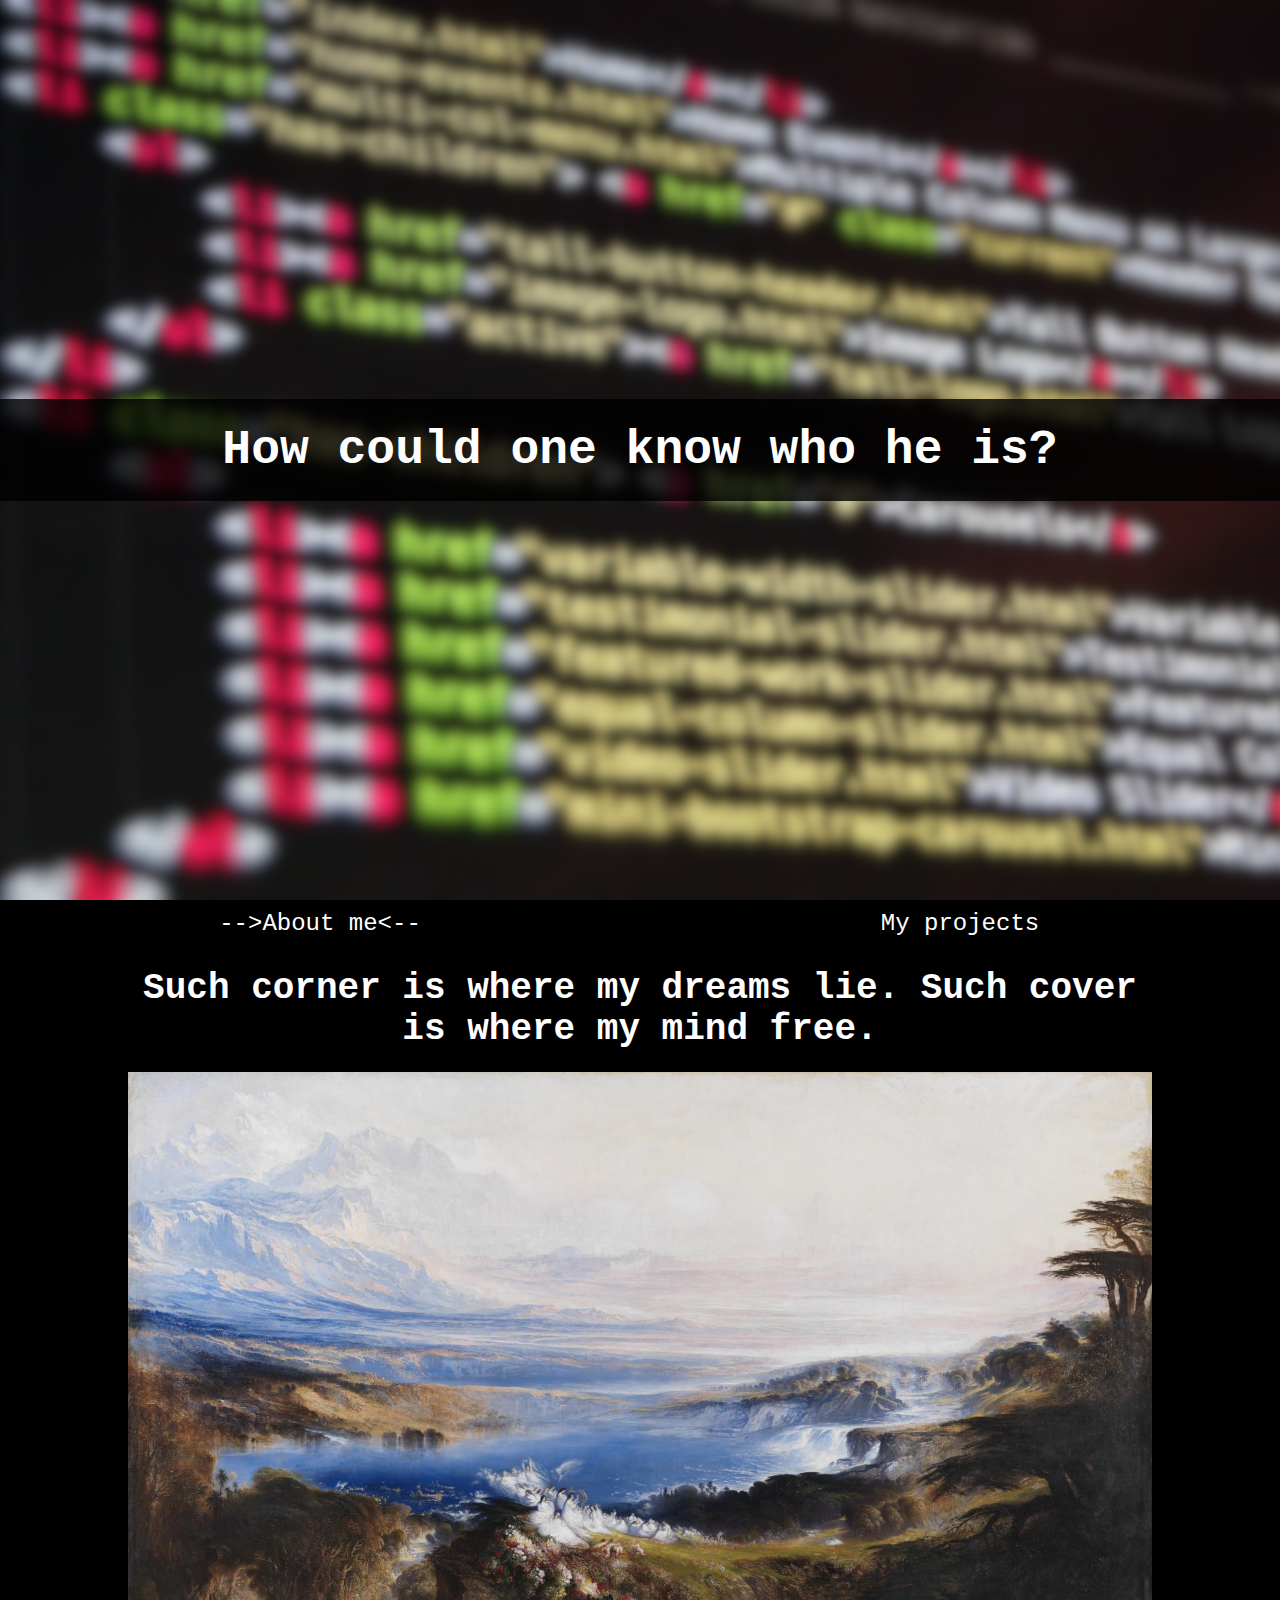
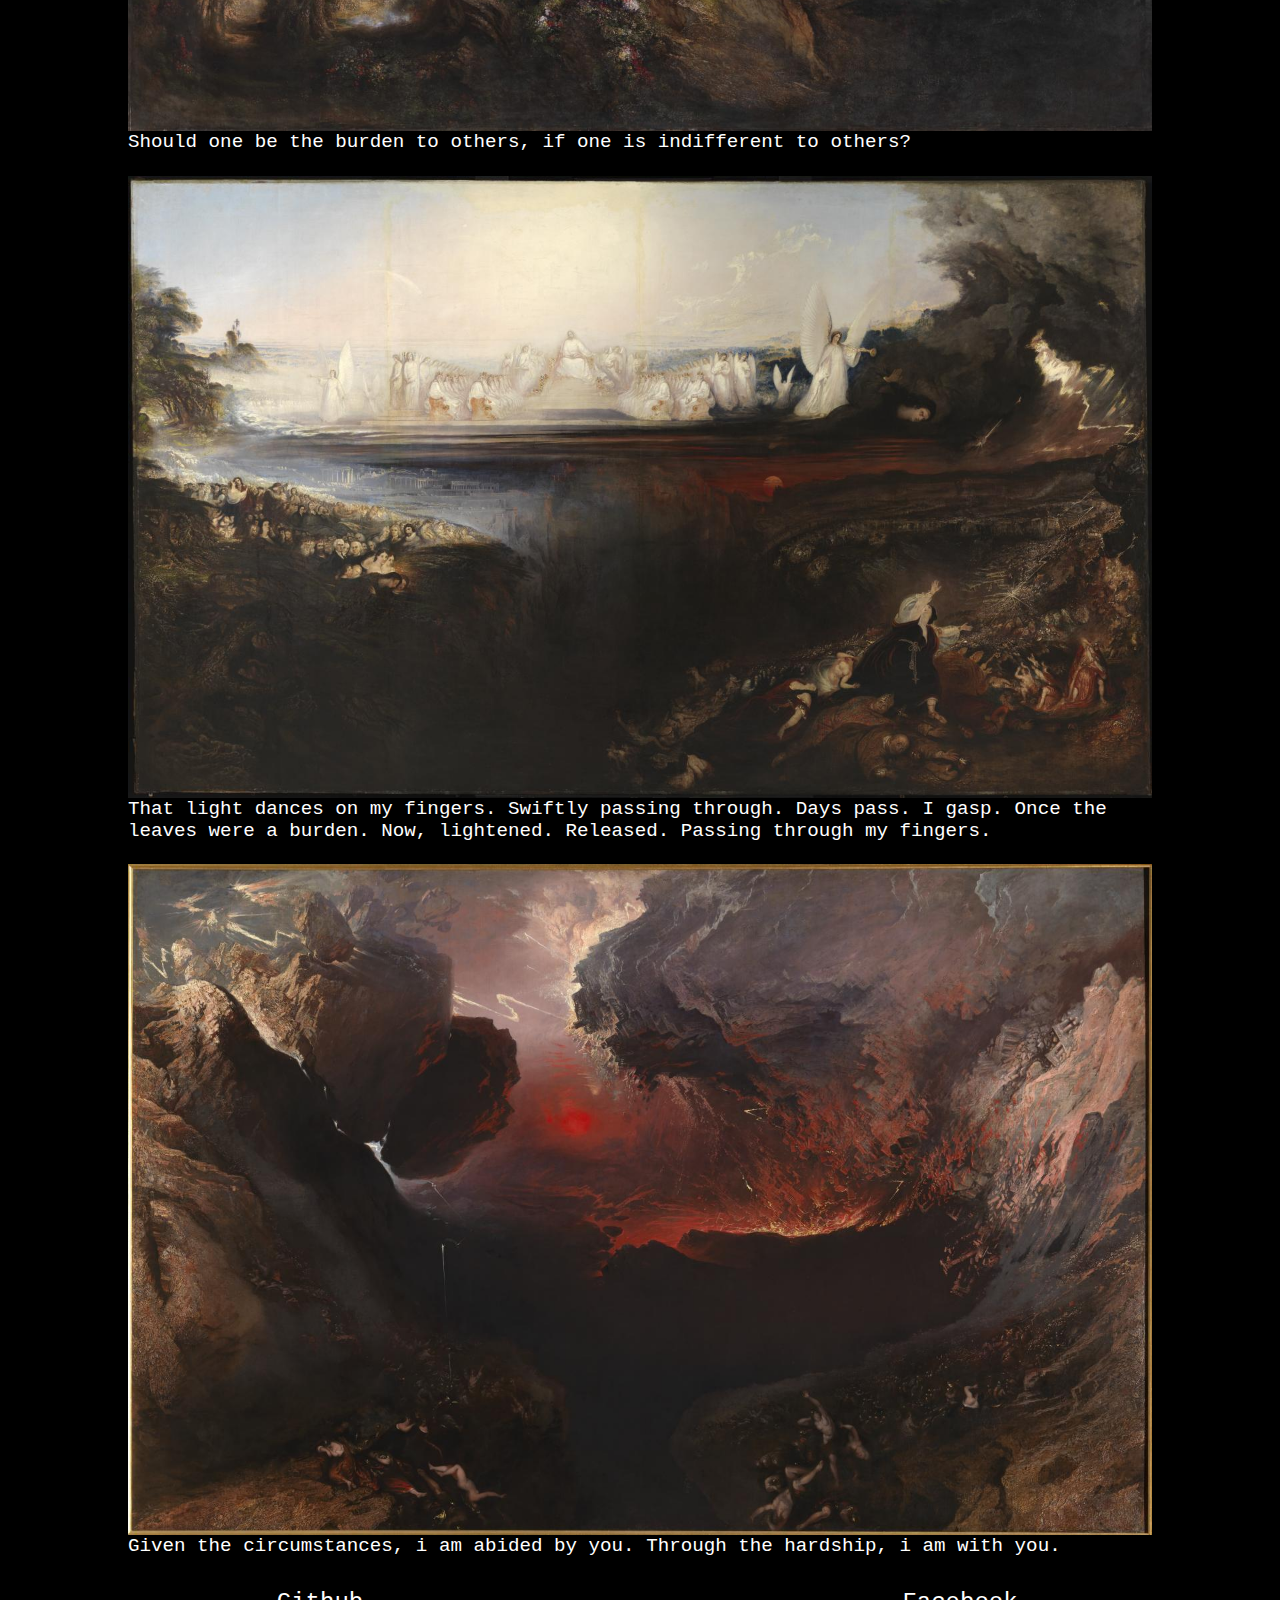
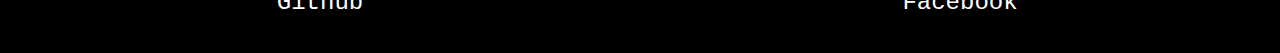
<file: index.html>
<!DOCTYPE html>

<html>
    <head>
        <meta charset="UTF-8">
        <meta name="viewport" content="width=device-width, initial-scale=1.0">
        <title>Vincent Dao</title>

        <link rel="stylesheet" href="./css/main.css">
    </head>

    <body onload="init()">
        <header>
            <h1>How could one know who he is?</h1>
        </header>

        <nav>
            <a id="navActive" href="">
                <p>About me</p>
            </a><!--

            --><a onmouseenter="linkHover(this)" onmouseleave="linkNotHover(this)" href="html/myProjects.html">
                <p>My projects</p>
            </a>
        </nav>

        <section id="mainContent">
            <article id="content">
                <h1>Such corner is where my dreams lie. Such cover is where my mind free.</h1>

                <figure>
                    <a href="https://youtu.be/EfsK7-p-UW0" target="_blank">
                        <img src="img/1_The_Plains_of_Heaven.png" alt="The Plains of Heaven">
                    </a>

                    <figcaption>
                        Should one be the burden to others, if one is indifferent to others?
                    </figcaption>
                </figure>
        
                <figure>
                    <a href="https://youtu.be/ifjp6rvBLK8" target="_blank">
                        <img src="img/2_The_Last_Judgement.png" alt="The Last Judgement">
                    </a>

                    <figcaption>
                        That light dances on my fingers. Swiftly passing through. Days pass. I gasp. 
                        Once the leaves were a burden. Now, lightened. Released. Passing through my fingers.
                    </figcaption>
                </figure>
        
                <figure>
                    <a href="https://youtu.be/iDgV-tll4nU" target="_blank">
                        <img src="img/3_The_Great_Day_of_His_Wrath.png" alt="The Great Day of His Wrath">
                    </a>

                    <figcaption>
                        Given the circumstances, i am abided by you. Through the hardship, i am with you.
                    </figcaption>
                </figure>
            </article>
        </section>

        <footer>
            <a onmouseenter="linkHover(this)" onmouseleave="linkNotHover(this)" href="https://github.com/vincentdaogithub" target="_blank">
                <p>Github</p>
            </a><!--

            --><a onmouseenter="linkHover(this)" onmouseleave="linkNotHover(this)" href="https://www.facebook.com/dungdao.v4z1u3" target="_blank">
                <p>Facebook</p>
            </a>
        </footer>
    </body>

    <script src="./js/index.js"></script>
</html>
</file>
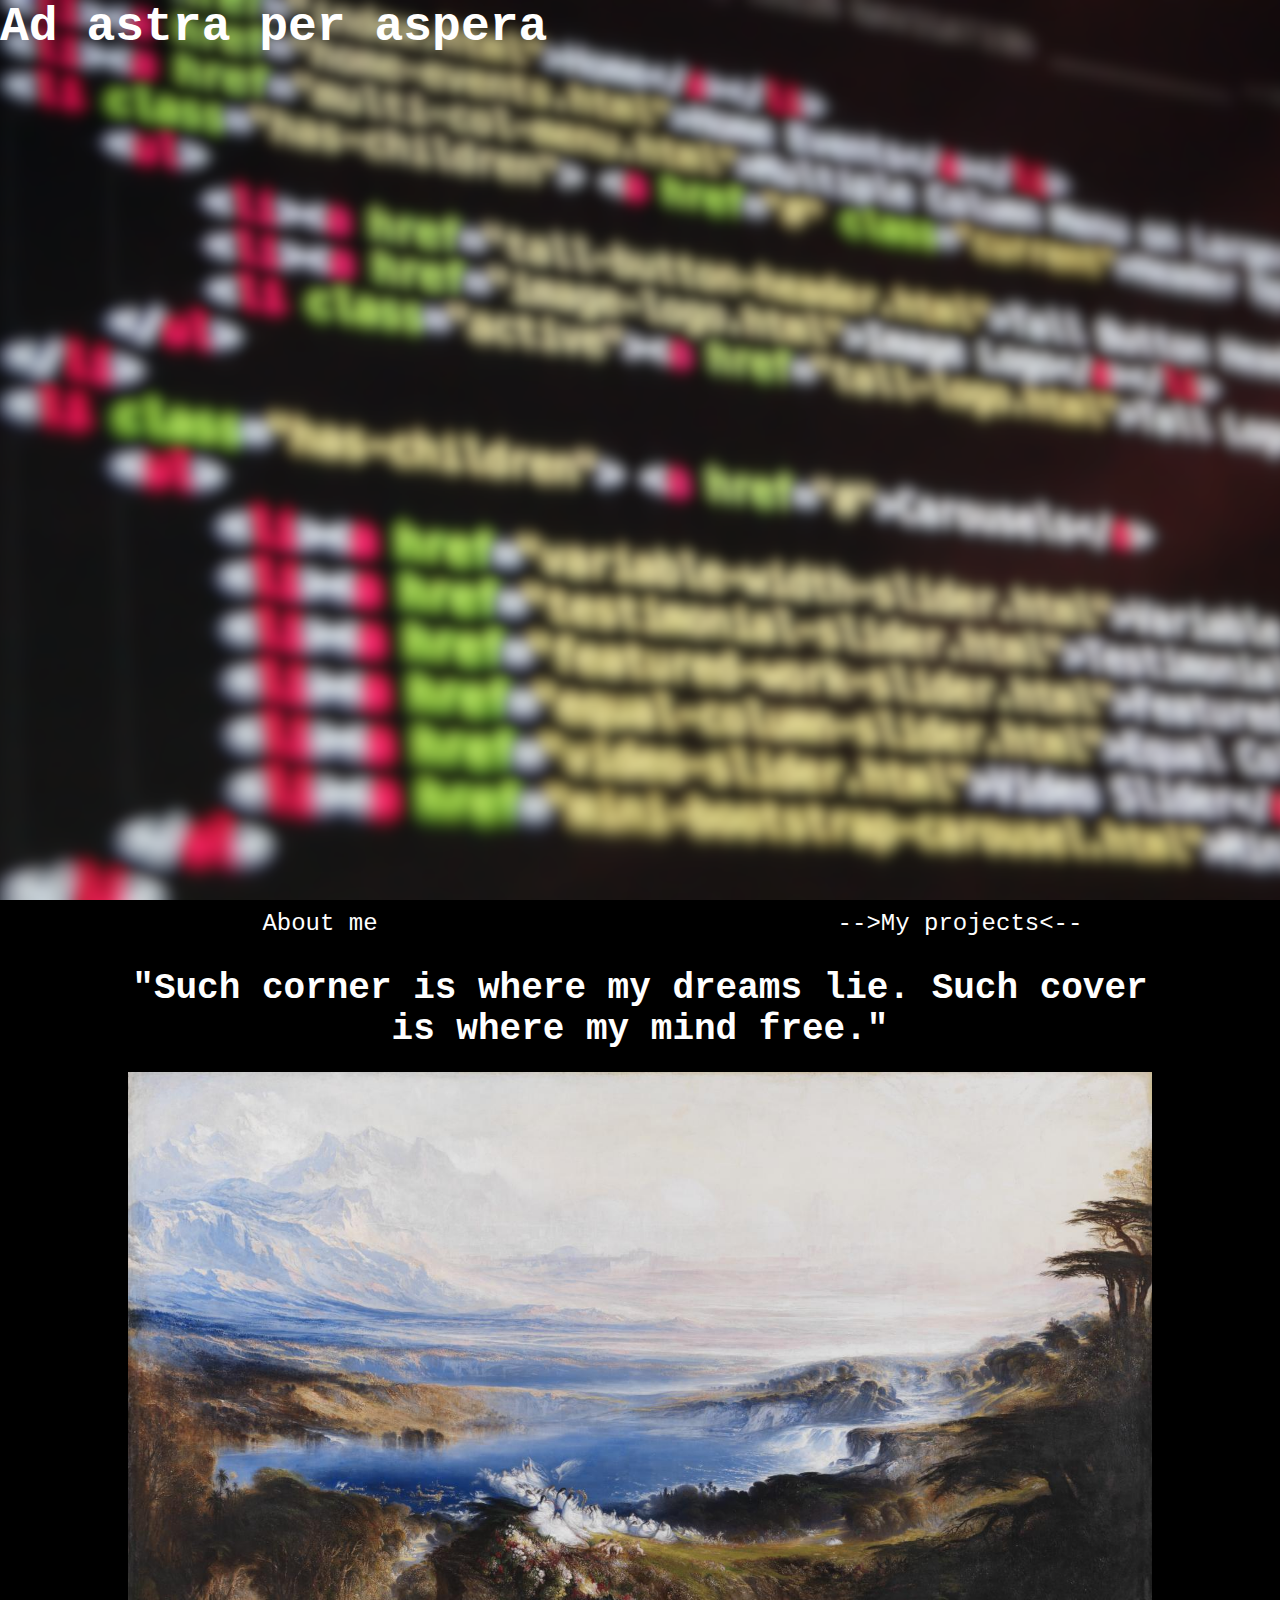
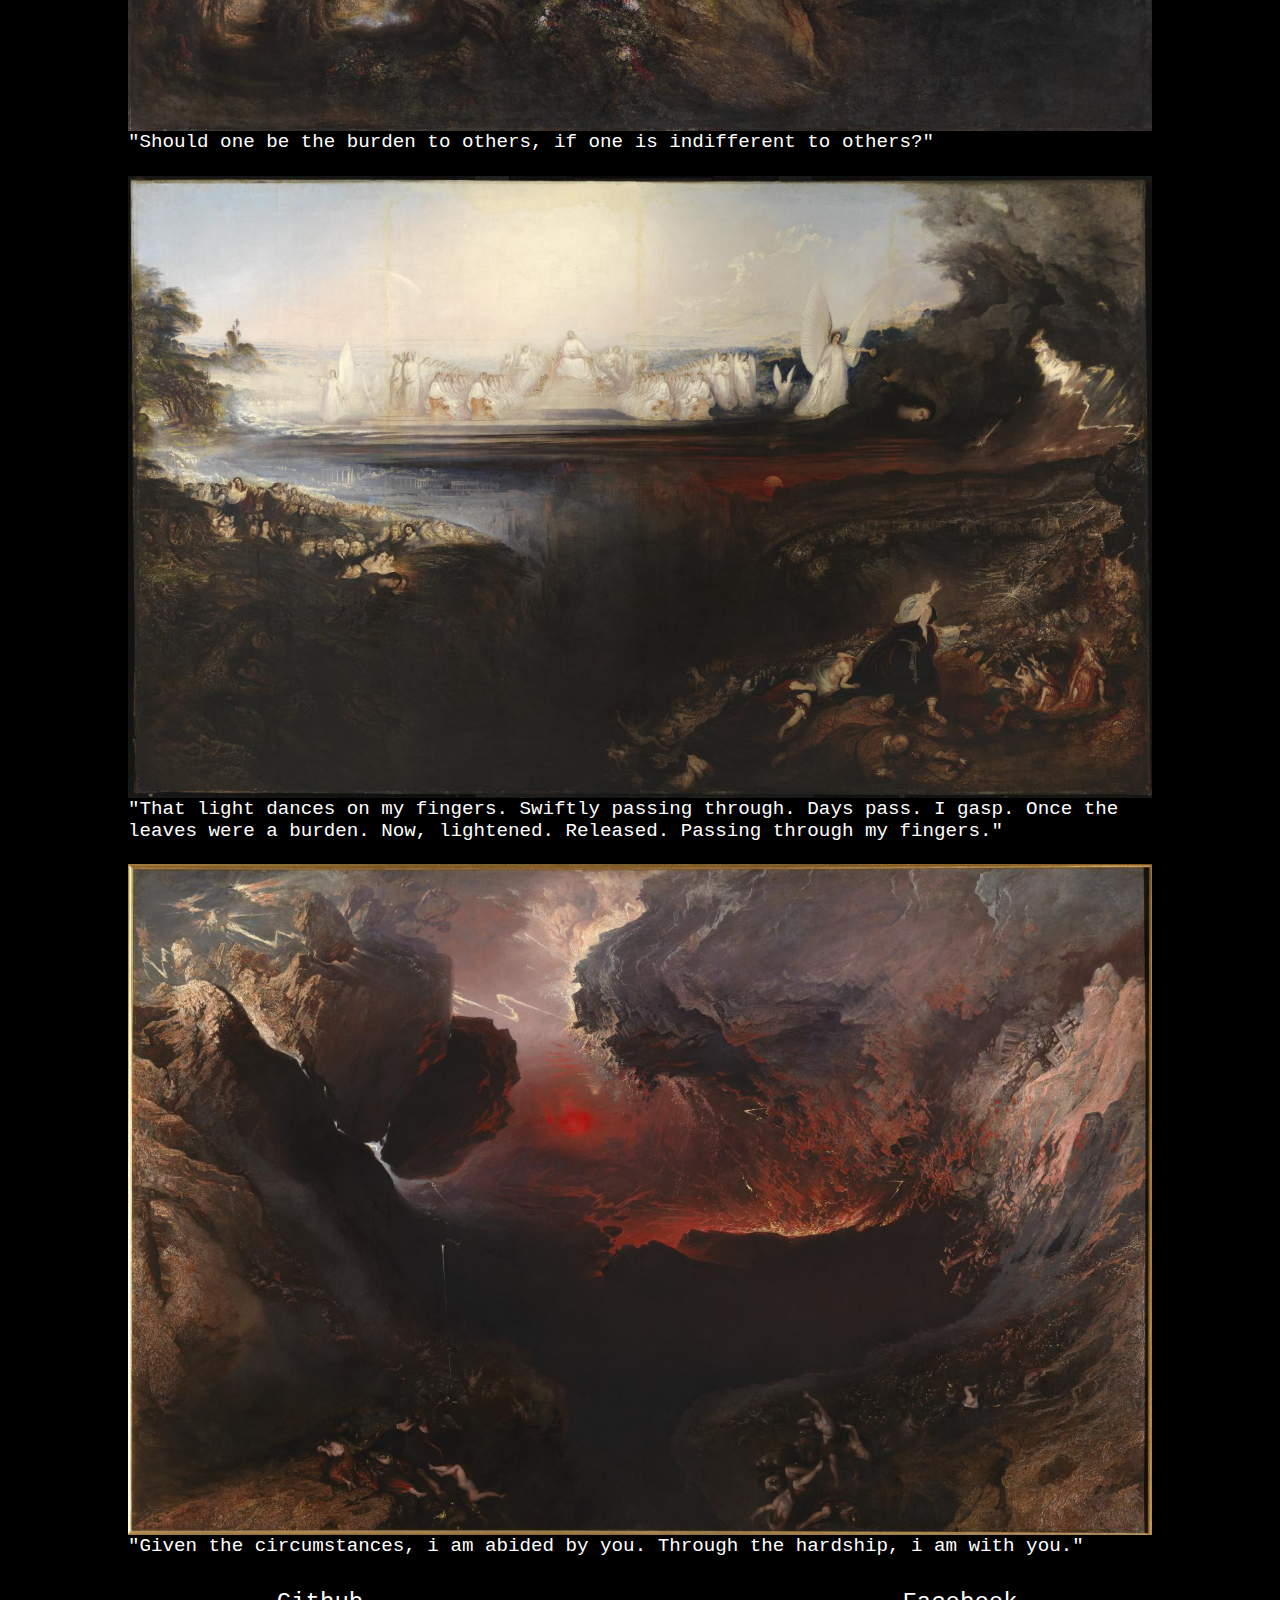
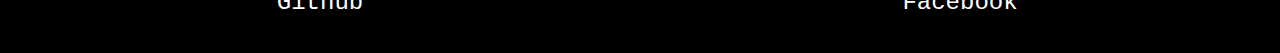
<file: html/myProjects.html>
<!DOCTYPE html>

<html>
    <head>
        <meta charset="UTF-8">
        <meta name="viewport" content="width=device-width, initial-scale=1.0">
        <title>Vincent Dao</title>

        <link rel="stylesheet" href="../css/main.css">
    </head>

    <body onload="init()">
        <header>
            <div>
                <h1>Ad astra per aspera</h1>
            </div>
        </header>

        <nav>
            <a onmouseenter="linkHover(this)" onmouseleave="linkNotHover(this)" href="../index.html">
                <p>About me</p>
            </a><!--

            --><a id="navActive" href="">
                <p>My projects</p>
            </a>
        </nav>

        <section id="mainContent">
            <article id="content">
                <h1>"Such corner is where my dreams lie. Such cover is where my mind free."</h1>

                <figure>
                    <a href="https://youtu.be/EfsK7-p-UW0" target="_blank">
                        <img src="../img/1_The_Plains_of_Heaven.png" alt="The Plains of Heaven">
                    </a>

                    <figcaption>
                        "Should one be the burden to others, if one is indifferent to others?"
                    </figcaption>
                </figure>
        
                <figure>
                    <a href="https://youtu.be/ifjp6rvBLK8" target="_blank">
                        <img src="../img/2_The_Last_Judgement.png" alt="The Last Judgement">
                    </a>

                    <figcaption>
                        "That light dances on my fingers. Swiftly passing through. Days pass. I gasp. 
                        Once the leaves were a burden. Now, lightened. Released. Passing through my fingers."
                    </figcaption>
                </figure>
        
                <figure>
                    <a href="https://youtu.be/iDgV-tll4nU" target="_blank">
                        <img src="../img/3_The_Great_Day_of_His_Wrath.png" alt="The Great Day of His Wrath">
                    </a>

                    <figcaption>
                        "Given the circumstances, i am abided by you. Through the hardship, i am with you."
                    </figcaption>
                </figure>
            </article>
        </section>

        <footer>
            <a onmouseenter="linkHover(this)" onmouseleave="linkNotHover(this)" href="https://github.com/vincentdaogithub" target="_blank">
                <p>Github</p>
            </a><!--

            --><a onmouseenter="linkHover(this)" onmouseleave="linkNotHover(this)" href="https://www.facebook.com/dungdao.v4z1u3" target="_blank">
                <p>Facebook</p>
            </a>
        </footer>
    </body>

    <script src="../js/index.js"></script>
</html>
</file>
<file: css/main.css>
html {
    font-family: "Consolas", "Courier New", monospace;
}

* {
    margin: 0;
}

#content a {
    display: block;
}

body {
    width: 100%;
    color: #ffffff;
    background-color: #000000;
}

header {
    width: 100%;
    height: 100vh;

    background: #000000 url("../img/code_screen_blurred.png") no-repeat;
    background-size: cover;
    background-position: center;
}

header > h1 {
    width: 100%;
    padding: 1rem 0;

    text-align: center;
    font-size: 2rem;

    position: absolute;
    top: 50%;
    transform: translate(0, -50%);

    background-color: rgba(0, 0, 0, 0.8);
}

nav {
    width: 100%;
    height: 5vh;

    background-color: #000000;
    z-index: 9999;
}

nav > a {
    display: inline-block;
    height: 100%;
    position: relative;
}

nav > * > p {
    color: #ffffff;
    text-align: center;
    font-size: 1rem;

    width: 100%;

    position: absolute;
    top: 50%;
    transform: translate(0, -50%);
}

#mainContent {
    width: 100%;
}

#content {
    width: 80%;
    margin: auto;
    position: relative;
}

#content > * {
    width: 100%;
    margin: 2.5vh 0;
}

#content > h1 {
    text-align: center;
    font-size: 1.5rem;
}

figure figcaption {
    font-size: 0.8rem;
}

figure > a {
    width: 100%;
}

figure > a > img {
    width: 100%;
    height: auto;
}

footer {
    width: 100%;
    height: 5vh;
}

footer > a {
    display: inline-block;
    position: relative;
    height: 100%;
}

footer > a > p {
    color: #ffffff;
    text-align: center;

    width: 100%;

    position: absolute;
    top: 50%;
    transform: translate(0, -50%);
}
</file>
